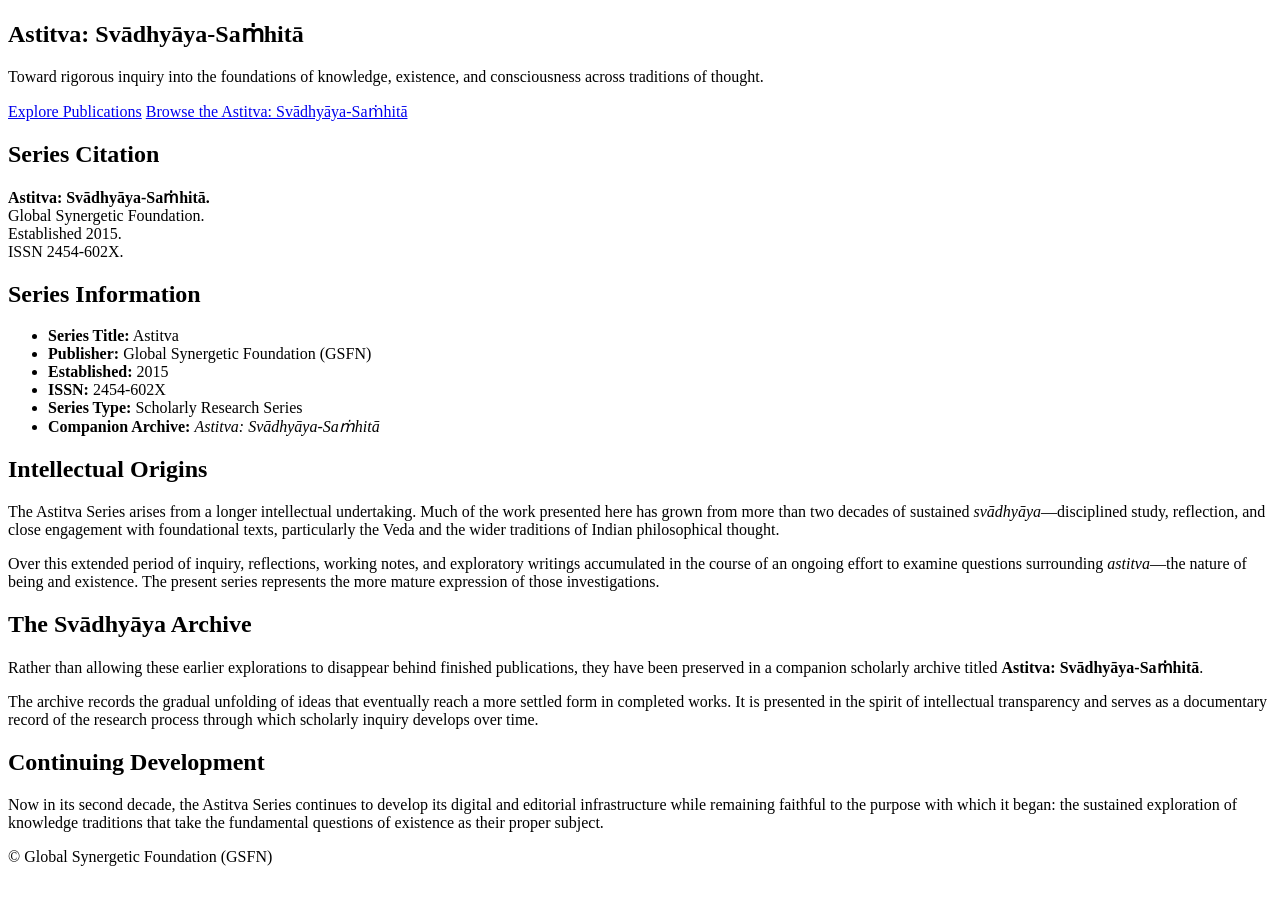
<file: svadhyay/index.html>
<!DOCTYPE html>
<html lang="en">

<head>

<meta charset="UTF-8">
<meta name="viewport" content="width=device-width, initial-scale=1.0">

<title>Astitva: Svādhyāya-Saṁhitā - The Astitva Series — Global Synergetic Foundation</title>

<meta name="description" content="The Astitva Series is the flagship scholarly research series of the Global Synergetic Foundation (GSFN), dedicated to interdisciplinary inquiry into the foundations of knowledge, existence, and consciousness.">

<meta name="author" content="Global Synergetic Foundation">

<meta name="keywords" content="Astitva Series, Vedic studies, philosophy, interdisciplinary research, Indian knowledge systems, Global Synergetic Foundation">


<!-- Scholarly Metadata -->

<script type="application/ld+json">
{
 "@context": "https://schema.org",
 "@type": "CreativeWorkSeries",
 "name": "The Astitva Series",
 "publisher": {
   "@type": "Organization",
   "name": "Global Synergetic Foundation"
 },
 "issn": "2454-602X",
 "dateCreated": "2015",
 "description": "A scholarly research series devoted to interdisciplinary exploration of knowledge, existence, and consciousness."
}
</script>

</head>



<body>

<section class="series-home">


<header class="series-hero">

<h1>Astitva: Svādhyāya-Saṁhitā</h1>

<p class="series-tagline">
Toward rigorous inquiry into the foundations of knowledge, existence, and consciousness across traditions of thought.
</p>

<div class="series-navigation">

<a href="../publications/" class="button-primary">Explore Publications</a>

<a href="../archive/" class="button-secondary">Browse the Astitva: Svādhyāya-Saṁhitā</a>

</div>

</header>



<section class="series-citation">

<h2>Series Citation</h2>

<p>
<strong>Astitva: Svādhyāya-Saṁhitā.</strong><br>
Global Synergetic Foundation.<br>
Established 2015.<br>
ISSN 2454-602X.
</p>

</section>



<section class="series-metadata">

<h2>Series Information</h2>

<ul>
<li><strong>Series Title:</strong> Astitva</li>
<li><strong>Publisher:</strong> Global Synergetic Foundation (GSFN)</li>
<li><strong>Established:</strong> 2015</li>
<li><strong>ISSN:</strong> 2454-602X</li>
<li><strong>Series Type:</strong> Scholarly Research Series</li>
<li><strong>Companion Archive:</strong> <em>Astitva: Svādhyāya-Saṁhitā</em></li>
</ul>

</section>


<section class="series-overview">

</section>



<section class="series-origins">

<h2>Intellectual Origins</h2>

<p>
The Astitva Series arises from a longer intellectual undertaking. 
Much of the work presented here has grown from more than two decades 
of sustained <em>svādhyāya</em>—disciplined study, reflection, and 
close engagement with foundational texts, particularly the Veda and 
the wider traditions of Indian philosophical thought.
</p>

<p>
Over this extended period of inquiry, reflections, working notes, 
and exploratory writings accumulated in the course of an ongoing 
effort to examine questions surrounding <em>astitva</em>—the nature 
of being and existence. The present series represents the more mature 
expression of those investigations.
</p>

</section>



<section class="series-archive">

<h2>The Svādhyāya Archive</h2>

<p>
Rather than allowing these earlier explorations to disappear behind 
finished publications, they have been preserved in a companion 
scholarly archive titled <strong>Astitva: Svādhyāya-Saṁhitā</strong>.
</p>

<p>
The archive records the gradual unfolding of ideas that eventually 
reach a more settled form in completed works. It is presented in the 
spirit of intellectual transparency and serves as a documentary record 
of the research process through which scholarly inquiry develops over time.
</p>

</section>



<section class="series-scope">

</section>



<section class="series-future">

<h2>Continuing Development</h2>

<p>
Now in its second decade, the Astitva Series continues to develop its 
digital and editorial infrastructure while remaining faithful to the 
purpose with which it began: the sustained exploration of knowledge 
traditions that take the fundamental questions of existence as their 
proper subject.
</p>

</section>



<footer class="series-footer">

<p>
© Global Synergetic Foundation (GSFN)
</p>

</footer>


</section>

</body>

</html>
</file>
